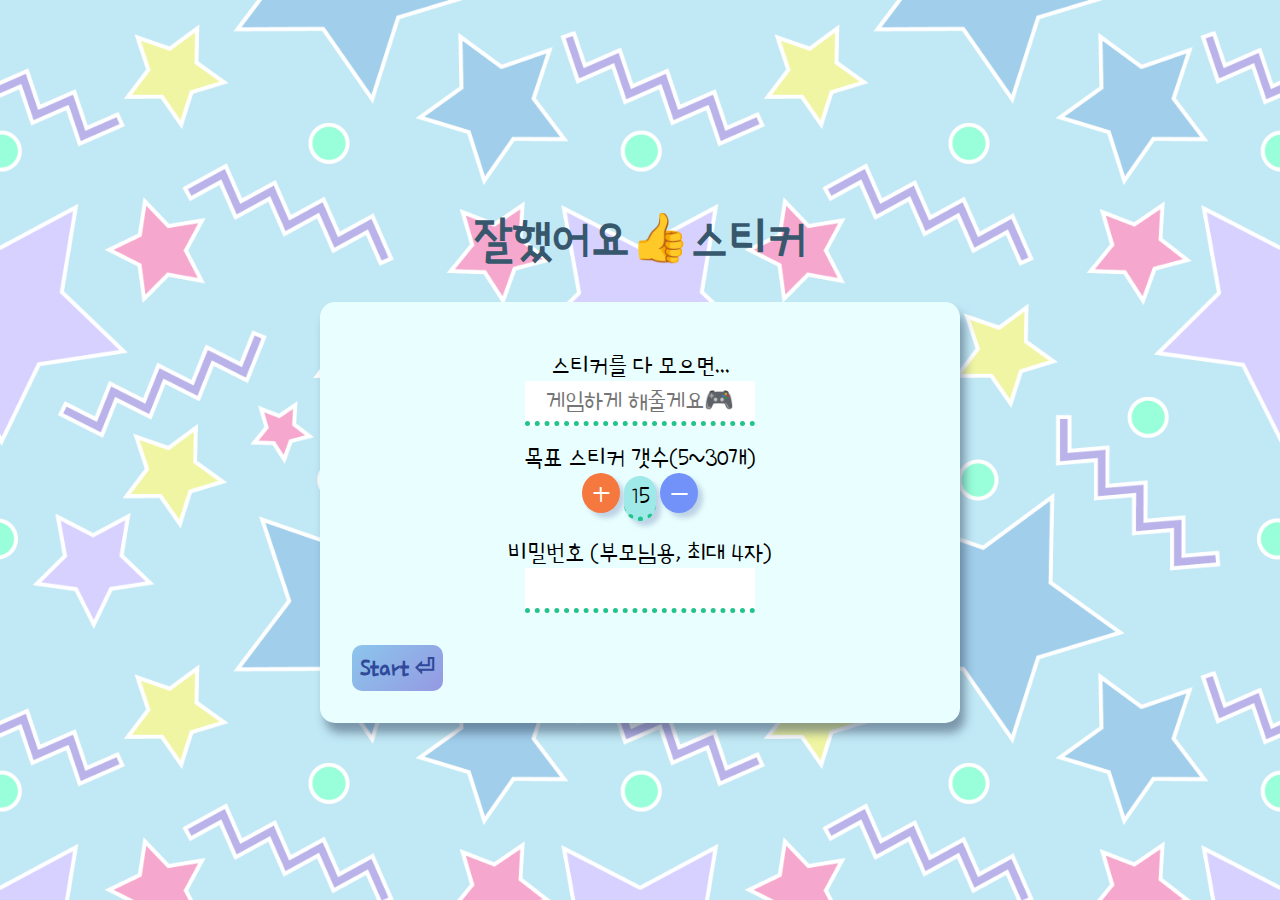
<file: index.html>
<!DOCTYPE html>
<html lang="en">

<head>
    <meta charset="UTF-8">
    <meta http-equiv="X-UA-Compatible" content="IE=edge">
    <meta name="viewport" content="width=device-width, initial-scale=1.0">

    <link rel="preconnect" href="https://fonts.gstatic.com">
    <link href="https://fonts.googleapis.com/css2?family=Raleway&family=Poor+Story&display=swap" rel="stylesheet">
    <link rel="stylesheet" href="/public/styles.css">
    <title>GoodJob stickers!</title>
</head>

<body>
    <div class="create-menu">
        <h1>잘했어요👍스티커</h1>
        <!-- <img src="/images/Goodjoblogo.png" alt="logo"> -->
        <form action="" class="setup">
            <label for="goal">스티커를 다 모으면...</label>
            <input class="goal" type="text" placeholder="" />
            <label for="amount">목표 스티커 갯수(5~30개)</label>
            <button class="up" value="up">+</button>
            <input class="amount" type="number" value="15" min="5" max="30" />
            <button class="down" value="down">-</button>
            <label for="password">비밀번호 (부모님용, 최대 4자)</label>
            <input class="password" type="password" maxlength="4" aria-required="true">
            <button class="start-btn" type="submit">Start ⏎</button>
        </form>
    </div>

    <div id="board-wrap">
        <div class="menu-buttons"></div>
        <div class="new-stickers"></div>
    </div>
    <div class="get-password">
        <button type="reset" class="close">X</button>
        <label for="pw-check">비밀번호를 입력해주세요.</label>
        <input type="password" id="pw-check" maxlength="4" autofocus>
        <button type="submit" class="pw-check-btn">스티커 만들기</button>
    </div>

    <script src="app.js"></script>
</body>

</html>
</file>
<file: public/styles.css>
/* Hide input arrows */
/* Chrome, Safari, Edge, Opera */
input::-webkit-outer-spin-button,
input::-webkit-inner-spin-button {
    -webkit-appearance: none;
    margin: 0;
}

/* Firefox */
input[type=number] {
    -moz-appearance: textfield;
}


:root {
    --title-font: 'Poor Story', cursive;
    --main-font: 'Raleway', sans-serif;
}

* {
    margin: 0;
    padding: 0;
    box-sizing: border-box;
    font-family: var(--title-font);
    /* overflow: hidden; */
}

body {
    display: flex;
    place-items: center;
    justify-content: center;
    background-image: url("/images/background-blue.png");
    background-size: 50%;
}

label {
    display: block;
    font-size: 1.5rem;
    margin-top: 3%;
}

button {
    cursor: pointer;
}

/* class */
.setup {
    min-width: 300px;
    box-shadow: 5px 10px 10px rgba(53, 69, 94, 0.5);
    padding: 5%;
    border-radius: 15px;
    background-color: rgb(233, 255, 255);
}

.setup input {
    font-size: 1.5rem;
    border-style: none;
    text-align: center;
    padding: 5px;
    border-bottom: rgb(32, 196, 141) 5px dotted;
}

.create-menu {
    position: absolute;
    width: 50%;
    display: flex;
    transition: all .5s ease-in-out;
    text-align: center;
    flex-direction: column;
}

.create-menu h1 {
    color:rgb(55, 87, 109);
    font-family: var(--title-font);
}

.start-btn {
    display: block;
    border-style: none;
    border-radius: 10px;
    padding: 0.5rem;
    background-color: #8BC6EC;
    background-image: linear-gradient(135deg, #8BC6EC 0%, #9599E2 100%);    
    font-size: 1.5rem;
    font-weight: bolder;
    color:rgb(48, 73, 155);
    margin-top: 2rem;
}

.create-menu h1 {
    font-size: 3rem;
    padding: 5% 2%;
}

#board-wrap {
    display: flex;
    justify-content: center;
    place-items: center;
    width: 100%;
    height: 100vh;
}

.board {
    display: grid;
    grid-template-columns: repeat(6, 4rem);
    grid-template-rows: repeat(7, 4rem);
}

.main-grape {
    position: absolute;
    z-index: 0;
    width: 50%;
}

.holder {
    width: 4rem;
    height: 4rem;
    background-color: rgb(217, 180, 246);
    border-radius: 50%;
    text-align: center;
    display: flex;
    justify-content: center;
    place-items: center;
    z-index: 1;
}

.addBtn {
    background-color: rgb(216, 91, 154);
    border-style: none;
    font-size: 2rem;
    padding: 1rem;
    border-radius: 25px;
    color: oldlace;
    cursor: pointer;
}

.returnBtn {
    background-color: rgb(82, 105, 180);
    border-style: none;
    font-size: 2rem;
    padding: 1rem;
    border-radius: 25px;
    color: oldlace;
    cursor: pointer;
}

.menu-buttons {
    position: absolute;
    z-index: 11;
    top: 5%;
    width: 80%;
    display: flex;
    justify-content: space-between;
    place-items: center;
}

.new-stickers img {
    width: 4rem;
    height: 4rem;
    cursor: pointer;
    z-index: 10;
}

.new-stickers{
    position: absolute;
    top: 15vh;
    z-index: 5;
}

.amount {
    background-color: rgb(159, 233, 233);
    border-radius: 25px;
    padding: 1rem;
    font-size: 2rem;
    box-shadow: 5px 5px 5px rgba(147, 169, 206, 0.5);
}

.up {
    color:rgb(255, 255, 255);
    font-size: 2rem;
    background-color: rgb(245, 120, 62);
    padding: 0 10px;
    border-radius: 50%;
    border-style: none;
    box-shadow: 5px 5px 5px rgba(147, 169, 206, 0.5);
}

.down {
    color: rgb(255, 255, 255);;
    font-size: 2rem;
    background-color: rgb(114, 146, 250);
    padding: 0 10px;
    border-radius: 50%;
    border-style: none;
    box-shadow: 5px 5px 5px rgba(147, 169, 206, 0.5);
}

.get-password {
    visibility: hidden;
    position: absolute;
    top: 15vh;
    left: 0;
    z-index: 10;
    background-color: rgb(245, 202, 92);
    width: 30%;
    border-radius: 15px;
    padding: 2%;
    transform: translateX(-500px);
    transition: all ease .5s;
}

.get-password input {
    border: 0;
    font-size: 1rem;
}

.pw-check-btn {
    border: 0;
    border-radius: 10px;
    padding: 10px;
    background-color: rgb(30, 200, 149);
}

.close {
    color: honeydew;
    font-size: 1rem;
    padding: 2px 8px;
    border-radius: 50%;
    border-style: solid;
    border-color: honeydew;
    background-color: rgb(245, 141, 71);
    position: relative;
}
</file>
